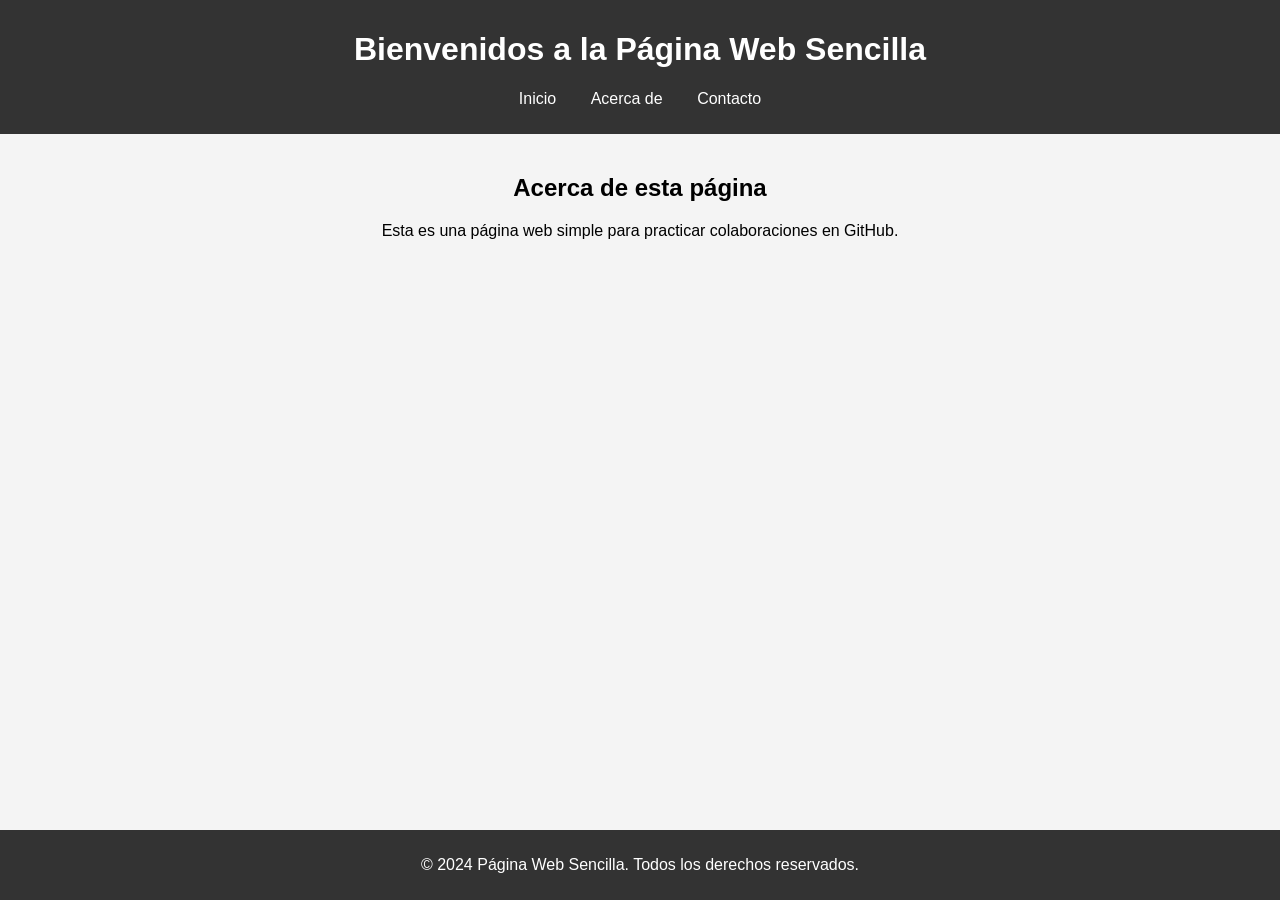
<file: index.html>
<!-- index.html -->
<!DOCTYPE html>
<html lang="es">
<head>
    <meta charset="UTF-8">
    <meta name="viewport" content="width=device-width, initial-scale=1.0">
    <title>Página Web Sencilla</title>
    <link rel="stylesheet" href="style.css">
</head>
<body>
    <header>
        <h1>Bienvenidos a la Página Web Sencilla</h1>
        <nav>
            <ul>
                <li><a href="#">Inicio</a></li>
                <li><a href="#">Acerca de</a></li>
                <li><a href="#">Contacto</a></li>
            </ul>
        </nav>
    </header>
    <main>
        <section id="about">
            <h2>Acerca de esta página</h2>
            <p>Esta es una página web simple para practicar colaboraciones en GitHub.</p>
        </section>
    </main>
    <footer>
        <p>&copy; 2024 Página Web Sencilla. Todos los derechos reservados.</p>
    </footer>
    <script src="script.js"></script>
</body>
</html>
</file>
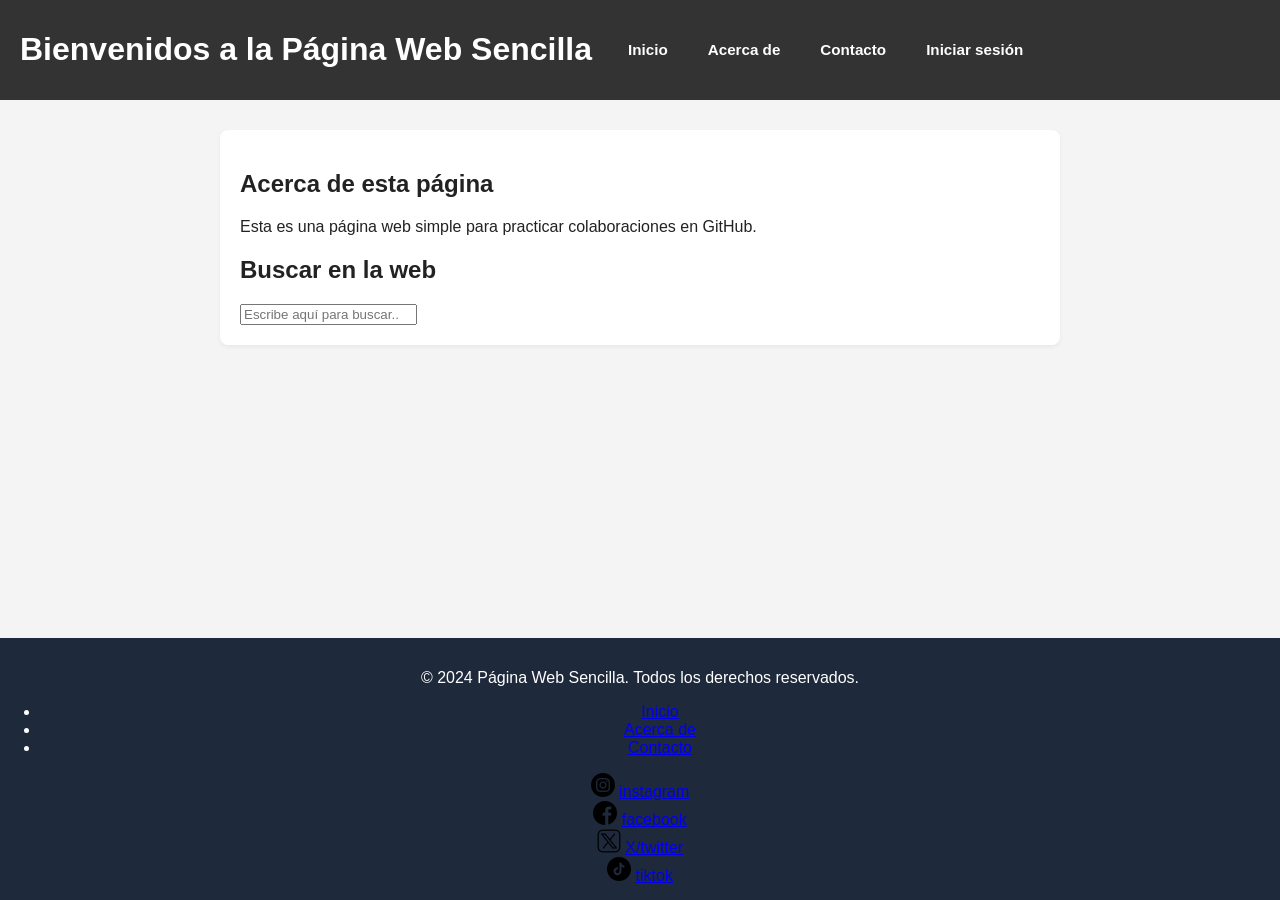
<file: web estática sencilla/index.html>
<!-- index.html -->
<!DOCTYPE html>
<html lang="es">

<head>
    <meta charset="UTF-8">
    <meta name="viewport" content="width=device-width, initial-scale=1.0">
    <title>Página Web Sencilla</title>
    <link rel="stylesheet" href="style.css">
</head>

<body>


    <div id="site-content">
        <header>
            <h1>Bienvenidos a la Página Web Sencilla</h1>
            <nav>
                <ul>
                    <li><a href="index.html">Inicio</a></li>
                    <li><a href="AcercaDe.html">Acerca de</a></li>
                    <li><a href="Contacto.html">Contacto</a></li>
                    <li><a id="login-link" href="login.html">Iniciar sesión</a></li>
                </ul>
            </nav>
            <p id="user-greeting" class="user-greeting" hidden>Hola, <strong id="logged-user"></strong></p>
        </header>
        <main>
            <section id="about">
                <h2>Acerca de esta página</h2>
                <p>Esta es una página web simple para practicar colaboraciones en GitHub.</p>
            </section>
            <section id="buscador">
                <h2>Buscar en la web</h2>
                <input type="search" placeholder="Escribe aquí para buscar...">
            </section>
        </main>
        <footer>
            <p>&copy; 2024 Página Web Sencilla. Todos los derechos reservados.</p>
            <button id="logout-button" type="button" hidden>Cerrar sesión</button>
            <div class="content_Footer">
                 <div id="Info_Pagina">
                    <ul>
                    <li><a href="index.html">Inicio</a></li>
                    <li><a href="AcercaDe.html">Acerca de</a></li>
                    <li><a href="Contacto.html">Contacto</a></li>
                </ul>
                </div>
                
                <div id="cont-redSocial">
                    <div id="div_Inst">
                        <img src="img/instagram.png" alt="Icono red social Instagram">
                        <a href="https://www.instagram.com/">instagram</a>
                    </div>
                    <div id="div_Face">
                        <img src="img/facebook.png" alt="Icono red social facebook">
                        <a href="https://www.facebook.com/">facebook</a>
                    </div>
                    <div id="div_x">
                        <img src="img/medios-de-comunicacion-social.png" alt="Icono red social x Anteriormente twitter">
                        <a href="https://x.com/?lang=es">X/twitter</a>
                    </div>
                    <div id="div_Tik">
                        <img src="img/tik-tok.png" alt="Icono red social tiktok">
                        <a href="https://www.tiktok.com/upload?lang=es">tiktok</a>
                    </div>
                </div>
               
            </div>
        </footer>
    </div>


    <script src="script.js"></script>
</body>

</html>
</file>
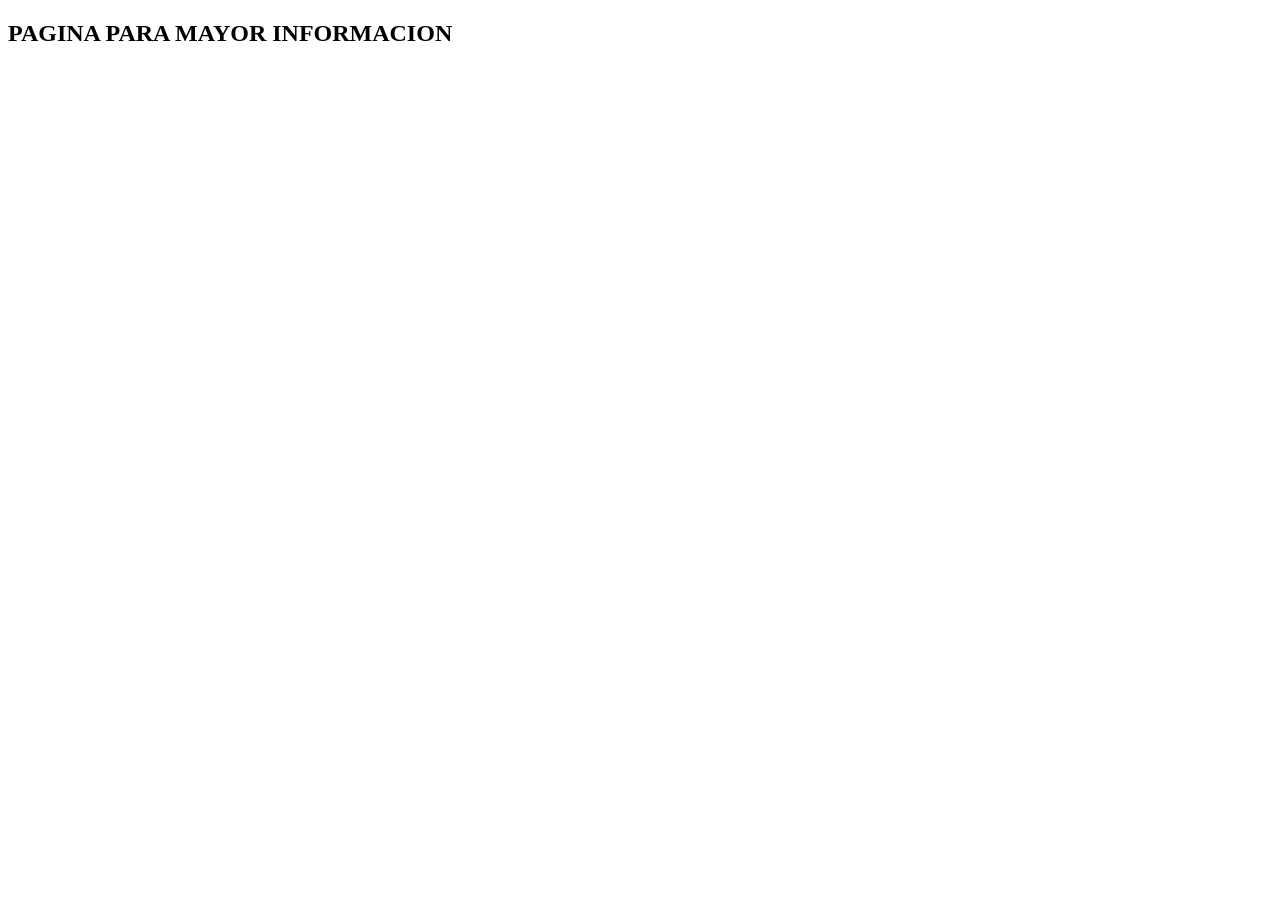
<file: web estática sencilla/AcercaDe.html>
<!DOCTYPE html>
<html lang="en">
<head>
    <meta charset="UTF-8">
    <meta name="viewport" content="width=device-width, initial-scale=1.0">
    <title>Acerca de Nosotros</title>
</head>
<body>
    <H2>PAGINA PARA MAYOR INFORMACION</H2>
</body>
</html>
</file>
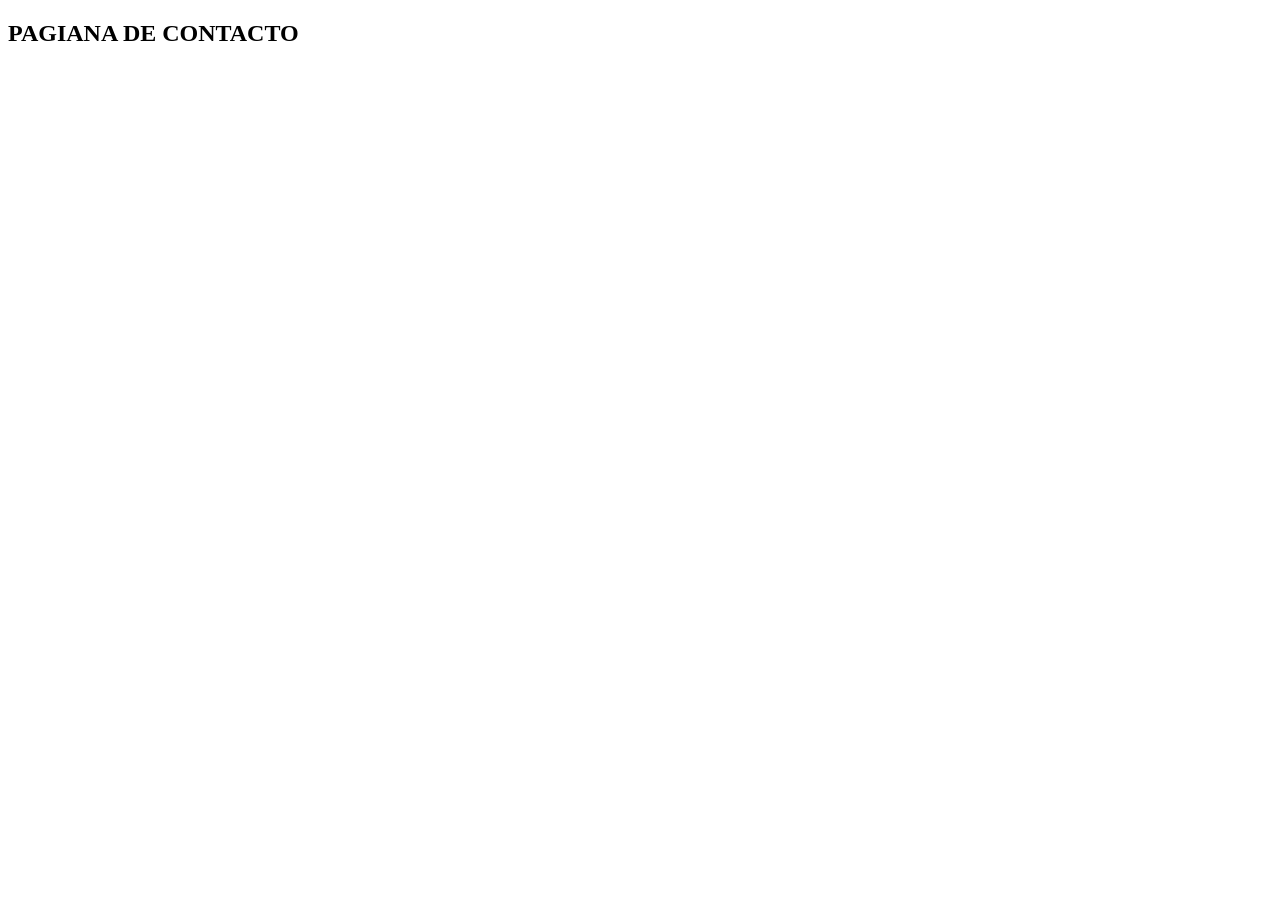
<file: web estática sencilla/Contacto.html>
<!DOCTYPE html>
<html lang="en">
<head>
    <meta charset="UTF-8">
    <meta name="viewport" content="width=device-width, initial-scale=1.0">
    <title>Document</title>
</head>
<body>
    <h2>PAGIANA DE CONTACTO</h2>
</body>
</html>
</file>
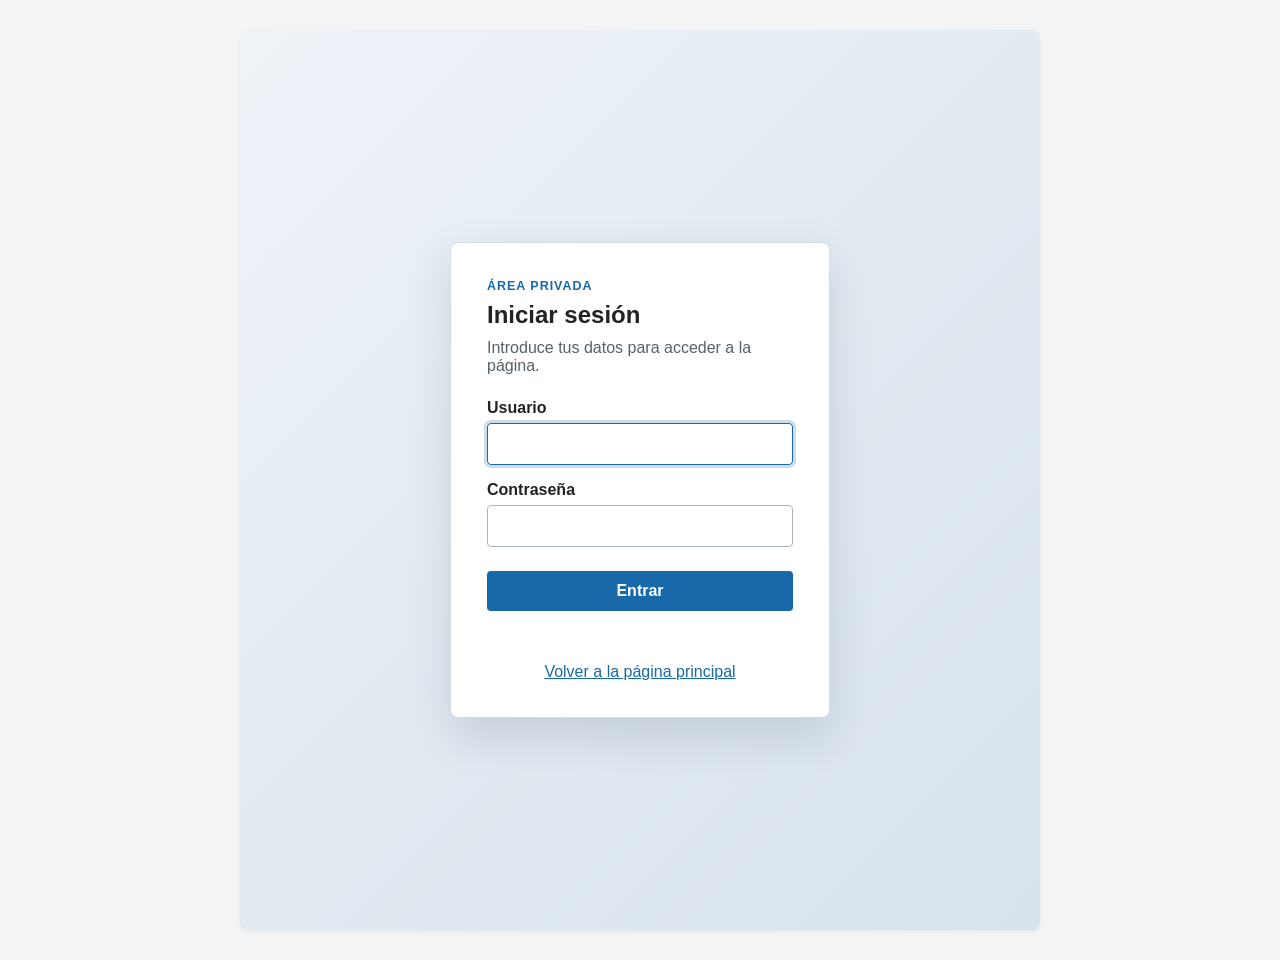
<file: web estática sencilla/login.html>
<!DOCTYPE html>
<html lang="es">
<head>
    <meta charset="UTF-8">
    <meta name="viewport" content="width=device-width, initial-scale=1.0">
    <title>Iniciar sesión | Página Web Sencilla</title>
    <link rel="stylesheet" href="style.css">
</head>
<body>
    <main class="login-screen">
        <section class="login-card" aria-labelledby="login-title">
            <p class="eyebrow">Área privada</p>
            <h1 id="login-title">Iniciar sesión</h1>
            <p class="login-intro">Introduce tus datos para acceder a la página.</p>
            <form id="login-form" novalidate>
                <label for="username">Usuario</label>
                <input id="username" name="username" type="text" autocomplete="username" required autofocus>

                <label for="password">Contraseña</label>
                <input id="password" name="password" type="password" autocomplete="current-password" required>

                <button type="submit">Entrar</button>
                <p id="login-message" class="form-message" role="alert" aria-live="polite"></p>
            </form>
            <p class="back-link"><a href="index.html">Volver a la página principal</a></p>
        </section>
    </main>
    <script src="script.js"></script>
</body>
</html>
</file>
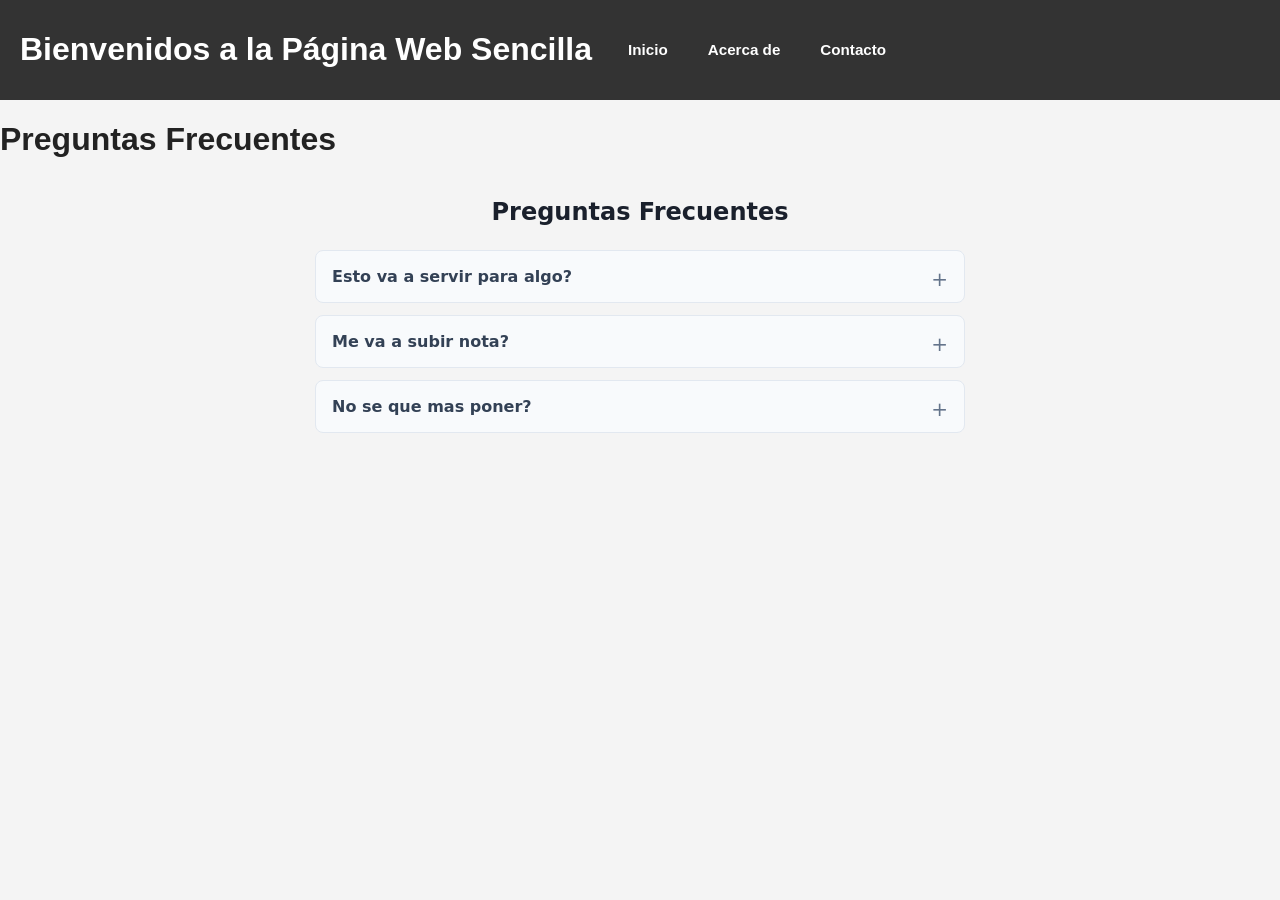
<file: web estática sencilla/preguntasFrecuentes.html>
<!DOCTYPE html>
<html lang="en">
<head>
    <meta charset="UTF-8">
    <meta name="viewport" content="width=device-width, initial-scale=1.0">
    <title>Document</title>
    <link rel="stylesheet" href="style.css">
    <link rel="stylesheet" href="stylePreguntasFrecuentes.css">
</head>
<body class="object-center text-center">
    <header>
        <h1>Bienvenidos a la Página Web Sencilla</h1>
        <nav>
            <ul>
                <li><a href="#">Inicio</a></li>
                <li><a href="#">Acerca de</a></li>
                <li><a href="#">Contacto</a></li>
            </ul>
        </nav>
    </header>
    <h1>Preguntas Frecuentes</h1>
    <!-- Línea previa: donde quieras colocar la sección en el <body> -->
    <section class="faq-container">
        <h2 class="faq-title">Preguntas Frecuentes</h2>

        <details class="faq-item">
            <summary class="faq-question">Esto va a servir para algo?</summary>
            <p class="faq-answer">pues seguramente no...</p>
        </details>

        <details class="faq-item">
            <summary class="faq-question">Me va a subir nota?</summary>
            <p class="faq-answer">Espero que si pero no tengo muchas esperanzas.</p>
        </details>

        <details class="faq-item">
            <summary class="faq-question">No se que mas poner?</summary>
            <p class="faq-answer">yo tampoco.</p>
        </details>
    </section>
</body>
</html>
</file>
<file: style.css>
/* style.css */
body {
    font-family: Arial, sans-serif;
    margin: 0;
    padding: 0;
    background-color: #f4f4f4;
}

header {
    background-color: #333;
    color: #fff;
    padding: 10px 0;
    text-align: center;
}

nav ul {
    list-style: none;
    padding: 0;
}

nav ul li {
    display: inline;
    margin: 0 15px;
}

nav ul li a {
    color: #fff;
    text-decoration: none;
}

main {
    padding: 20px;
    text-align: center;
}

footer {
    background-color: #333;
    color: #fff;
    text-align: center;
    padding: 10px 0;
    position: fixed;
    width: 100%;
    bottom: 0;
}
</file>
<file: web estática sencilla/style.css>
body {
    font-family: Arial, sans-serif;
    margin: 0;
    padding: 0;
    background-color: #f4f4f4;
    color: #222;
}

.login-screen {
    min-height: 100vh;
    display: grid;
    place-items: center;
    padding: 24px;
    box-sizing: border-box;
    background: linear-gradient(135deg, #eef3f8, #d7e2ec);
}

.login-card {
    width: min(100%, 380px);
    box-sizing: border-box;
    padding: 36px;
    background: #fff;
    border: 1px solid #d4dce4;
    border-radius: 8px;
    box-shadow: 0 18px 45px rgb(25 45 65 / 14%);
}

.login-card h1 {
    margin: 0 0 10px;
}

.eyebrow {
    margin: 0 0 8px;
    color: #1769aa;
    font-size: 0.78rem;
    font-weight: bold;
    letter-spacing: 0.08em;
    text-transform: uppercase;
}

.login-intro {
    margin: 0 0 24px;
    color: #56616b;
}

.login-card label {
    display: block;
    margin: 16px 0 6px;
    font-weight: bold;
}

.login-card input {
    width: 100%;
    box-sizing: border-box;
    padding: 11px 12px;
    border: 1px solid #aab7c3;
    border-radius: 4px;
    font: inherit;
}

.login-card input:focus {
    outline: 3px solid rgb(23 105 170 / 22%);
    border-color: #1769aa;
}

.login-card button,
#logout-button {
    border: 0;
    border-radius: 4px;
    padding: 11px 16px;
    color: #fff;
    background: #1769aa;
    font: inherit;
    font-weight: bold;
    cursor: pointer;
}

.login-card button {
    width: 100%;
    margin-top: 24px;
}

.login-card button:hover,
#logout-button:hover {
    background: #0f4f82;
}

.form-message {
    min-height: 20px;
    margin: 12px 0 0;
    color: #b42318;
}

.back-link {
    margin: 20px 0 0;
    text-align: center;
}

.back-link a {
    color: #1769aa;
}


header {
    background-color: #333;
    color: #fff;
    padding: 10px 20px;
    display: flex;
    align-items: center;
    gap: 20px;
}

.logo {
    display: flex;
    align-items: center;
    gap: 10px;
}

.logo h1 {
    font-size: 1.2rem;
    margin: 0;
}

.icono {
    font-size: 1.4rem;
}


nav ul {
    list-style: none;
    margin: 0;
    padding: 0;
    display: flex;
    gap: 8px;
}

nav ul li a {
    color: white;
    text-decoration: none;
    padding: 8px 16px;
    border-radius: 6px;
    font-weight: bold;
    font-size: 0.95rem;
    transition: 0.2s;
}


nav ul li a:hover {
    background-color: rgba(255, 255, 255, 0.2);
}


nav ul li a.active {
    background-color: #1d4ed8;
}


main {
    max-width: 800px;
    margin: 30px auto;
    padding: 20px;
    background: white;
    border-radius: 8px;
    box-shadow: 0 2px 4px rgba(0, 0, 0, 0.05);
}


footer {
    background-color: #1e293b;
    color: white;
    text-align: center;
    padding: 15px 0;
    position: fixed;
    width: 100%;
    bottom: 0;
}


.logo {
    width: 70px;
    height: auto;
}

#logout-button {
    margin-top: 8px;
    background: #b42318;
}

.user-greeting {
    margin: 12px 0 0;
}
</file>
<file: web estática sencilla/stylePreguntasFrecuentes.css>
.faq-container {
    max-width: 650px;
    margin: 40px auto;
    font-family: system-ui, -apple-system, BlinkMacSystemFont, 'Segoe UI', Roboto, sans-serif;
    padding: 0 16px;
}

.faq-title {
    text-align: center;
    color: #1a202c;
    margin-bottom: 24px;
}

.faq-item {
    background-color: #f8fafc;
    border: 1px solid #e2e8f0;
    border-radius: 8px;
    margin-bottom: 12px;
    overflow: hidden;
}

.faq-question {
    padding: 16px;
    font-weight: 600;
    color: #334155;
    cursor: pointer;
    list-style: none;
    position: relative;
    user-select: none;
}

.faq-question::-webkit-details-marker {
    display: none;
}

.faq-question::after {
    content: '+';
    position: absolute;
    right: 16px;
    font-size: 1.25rem;
    font-weight: 400;
    color: #64748b;
    transition: transform 0.2s ease;
}

details[open] .faq-question::after {
    content: '−';
}

details[open] .faq-question {
    border-bottom: 1px solid #e2e8f0;
    background-color: #f1f5f9;
}

.faq-answer {
    padding: 16px;
    margin: 0;
    color: #475569;
    line-height: 1.5;
}
</file>
